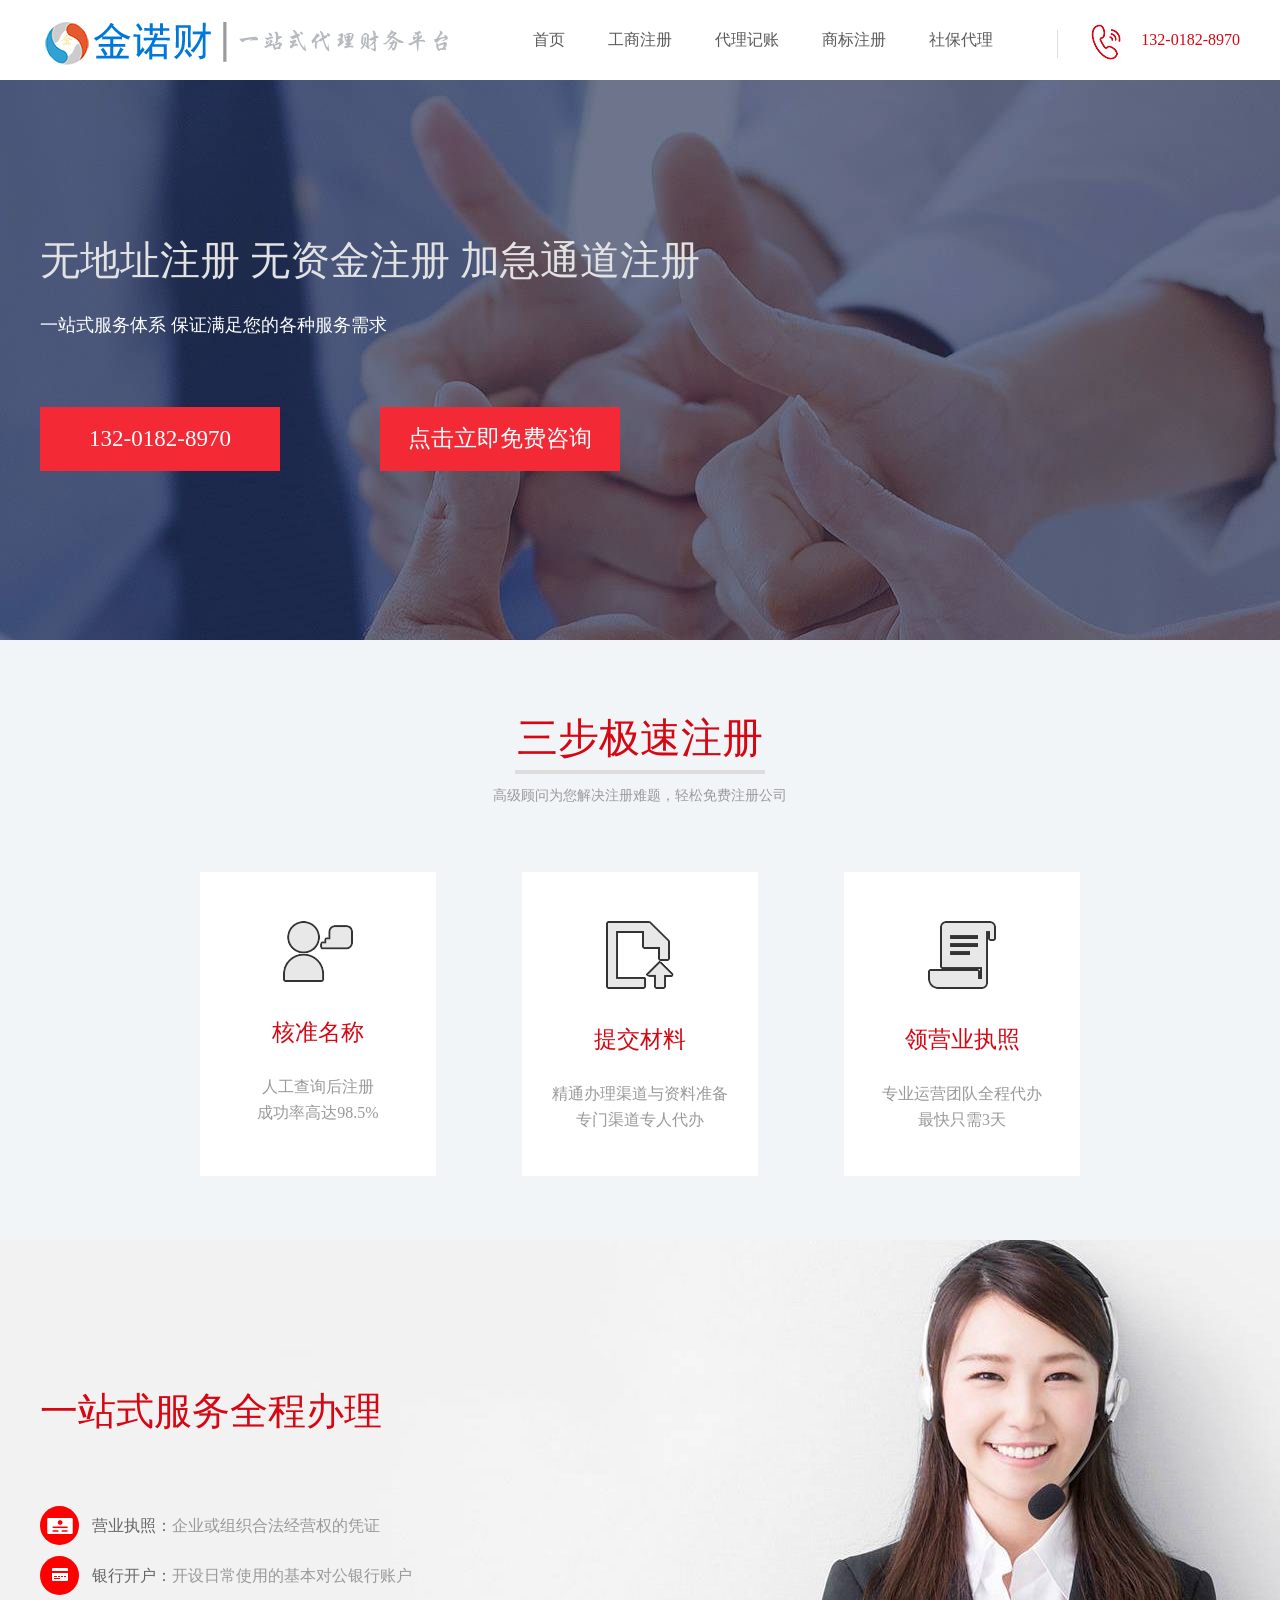
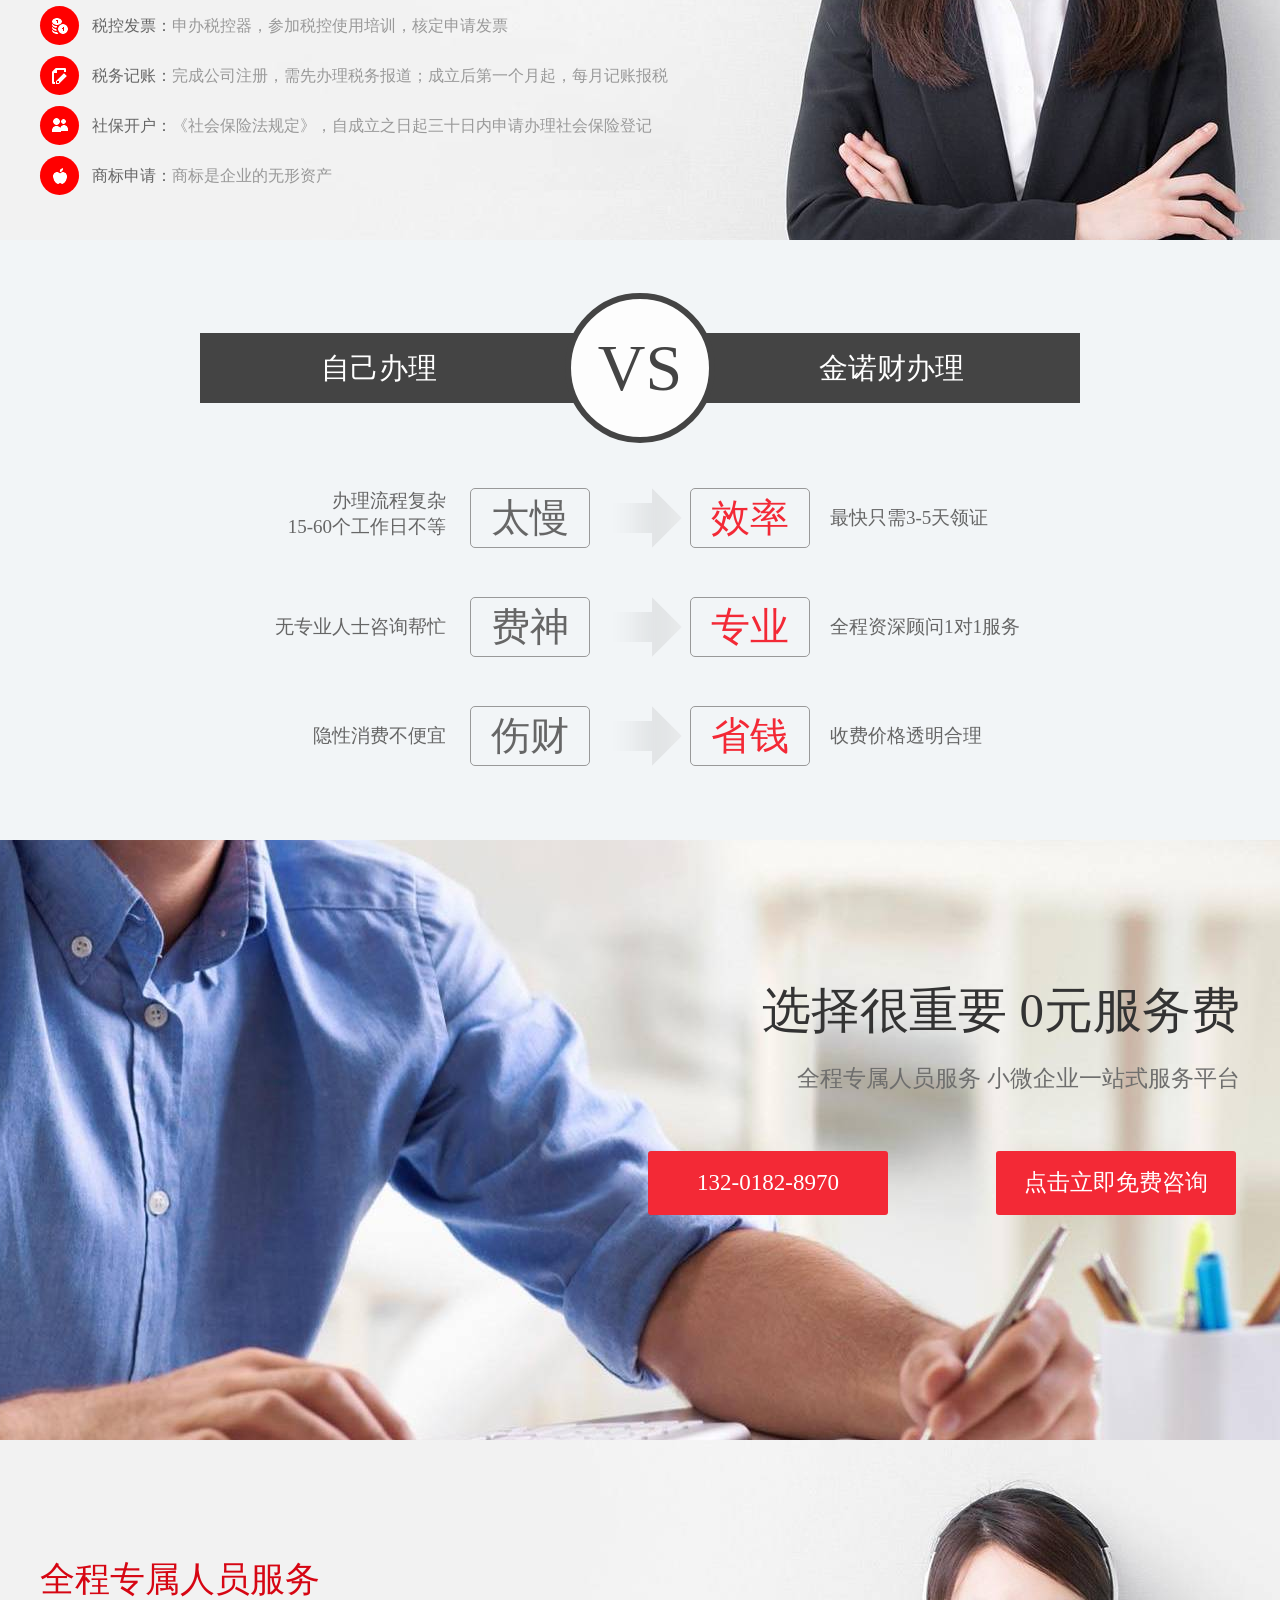
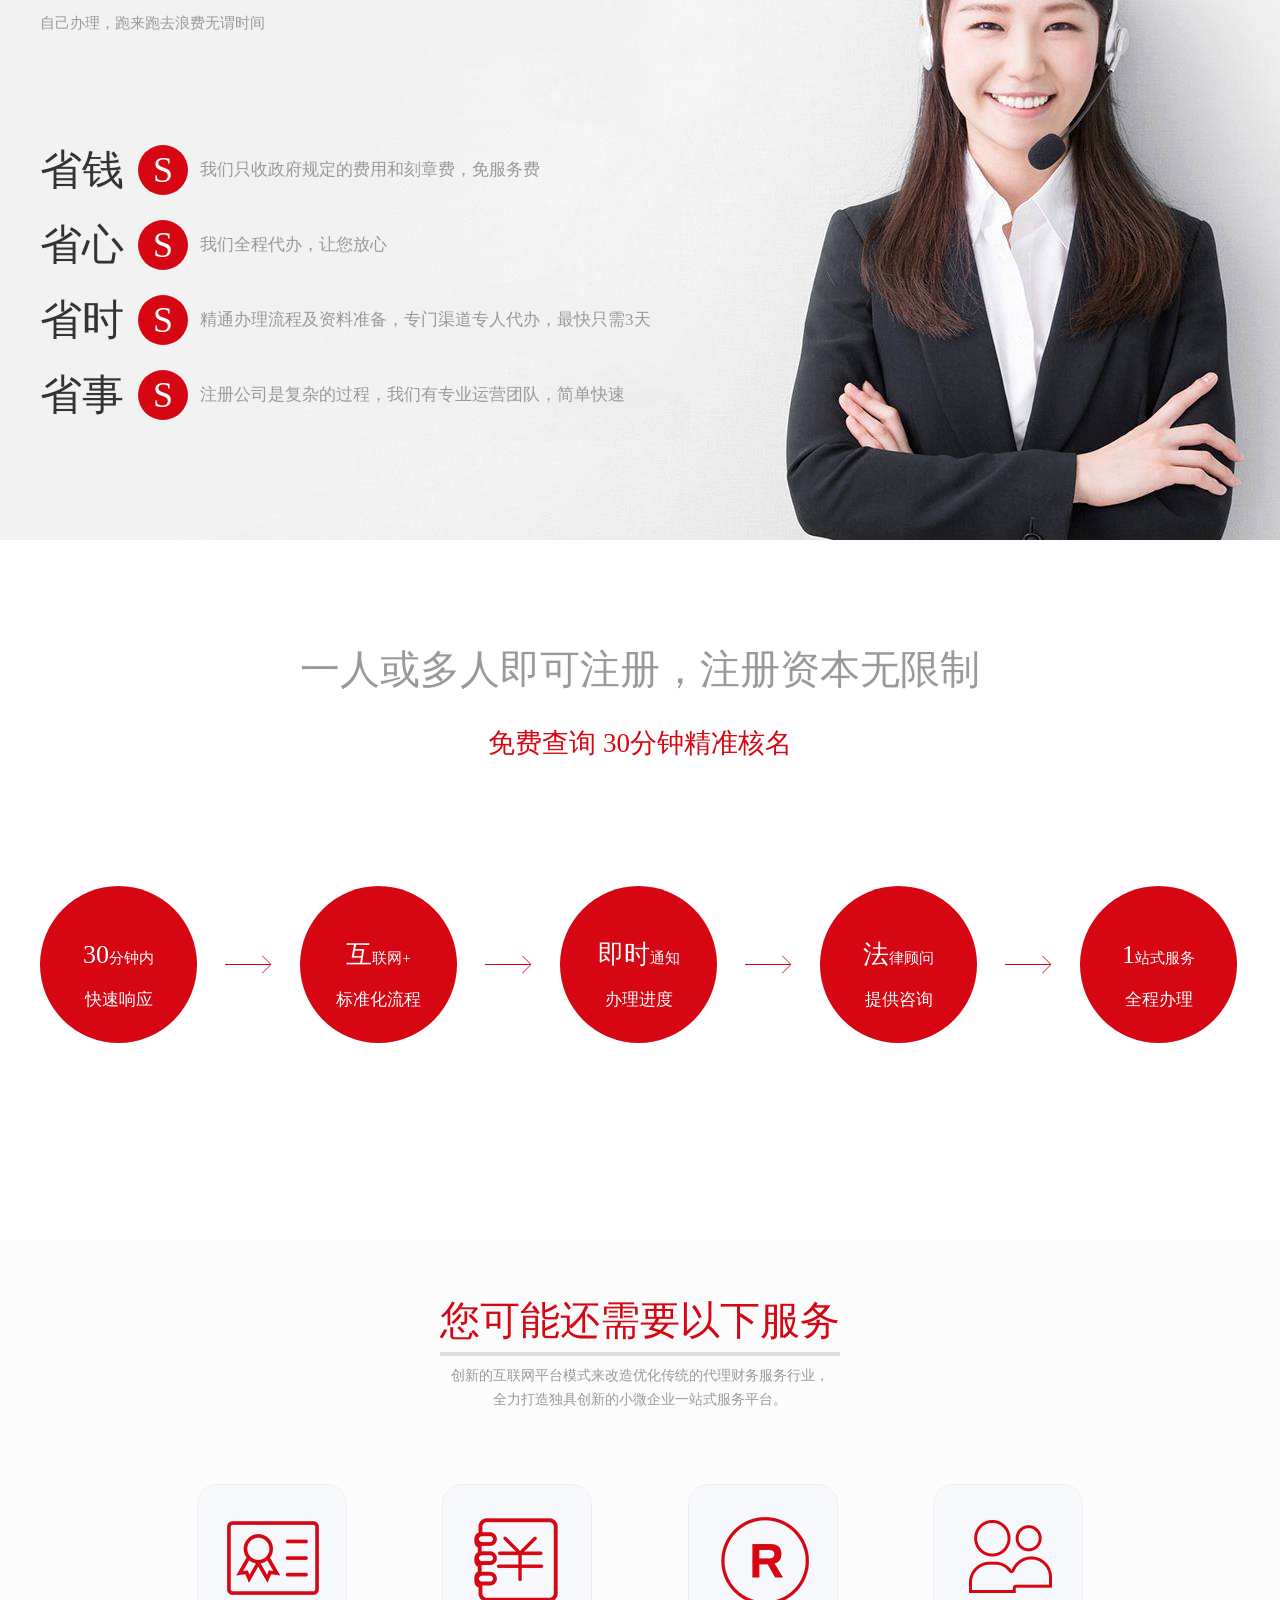
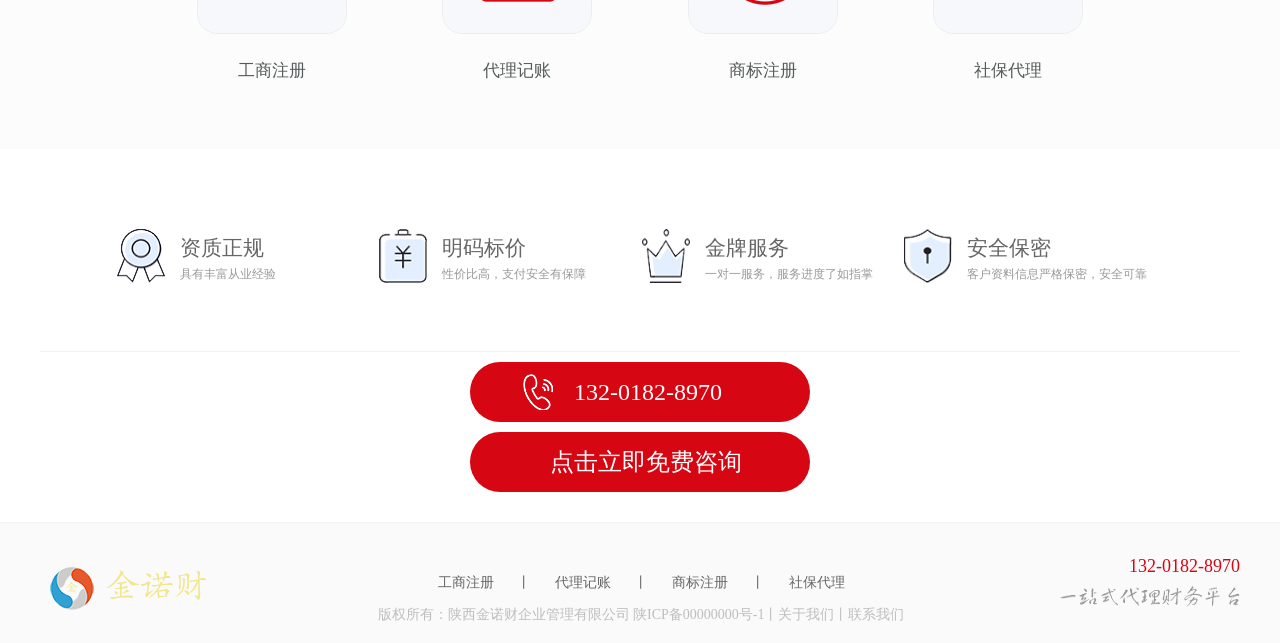
<file: index.html>
﻿<!doctype html>
<html>
<head>
<meta charset="utf-8">
<meta name="description" content="陕西金诺财企业管理有限公司">
<meta name="keywords" content="] - 工商注册,西安代理记账,西安社保代理,西安商标注册,西安刻章,企业公章,企业注销,税务代理,金诺财,金诺,陕西金诺财,陕西金诺,陕西金诺财,金诺企管,金诺财企管,金诺企业管理,金诺财企业管理,陕西金诺财企业管理有限公司,www.jinnuocai.com,西安工商注册,西安代理记账,西安社保代理,西安商标注册,西安刻章,西安企业公章,西安企业注销,西安税务代理,陕西工商注册,陕西代理记账,陕西社保代理,陕西商标注册,陕西刻章,陕西企业公章,陕西企业注销,陕西税务代理,咸阳工商注册,咸阳代理记账,咸阳社保代理,咸阳商标注册,咸阳刻章,咸阳企业公章,咸阳企业注销,咸阳税务代理" />
<title>金诺财-专注公司注册一站式服务-(陕西金诺财企业管理有限公司)www.jinnuocai.com,西安工商注册,西安代理记账,西安社保代理,西安商标注册,西安刻章,西安企业公章,西安企业注销,西安税务代理,陕西工商注册,陕西代理记账,陕西社保代理,陕西商标注册,陕西刻章,陕西企业公章,陕西企业注销,陕西税务代理,咸阳工商注册,咸阳代理记账,咸阳社保代理,咸阳商标注册,咸阳刻章,咸阳企业公章,咸阳企业注销,咸阳税务代理</title>
<meta content="公司注册、工商注册、商标注册、社保代理、金诺财" name="keywords" />
<meta content="陕西金诺财企业管理有限公司-专注公司注册、一站式服务。全国统一客服热线：132-0182-8970。" name="description" />
<link href="static/css/css.css" rel="stylesheet">
</head>

<body>
<div class="top wid">
	<div class="top-lft">
    	<img src="static/img/logo.png">
    </div>
    <ul>
    	<li class="li1"><a href="/">首页</a></li>
        <li><a href="javascript:void(0);" onclick="openZoosUrl('chatwin');" >工商注册</a></li>
        <li><a href="javascript:void(0);" onclick="openZoosUrl('chatwin');">代理记账</a></li>
        <li><a href="javascript:void(0);" onclick="openZoosUrl('chatwin');">商标注册</a></li>
        <li><a href="javascript:void(0);" onclick="openZoosUrl('chatwin');">社保代理</a></li>
    </ul>
    <div class="top-rig">
    	<img src="static/img/tel.png">
        <h6>132-0182-8970</h6>
    </div>
</div>

<div class="figure">
	<div class="figure-int wid">
    	<h6>无地址注册 无资金注册 加急通道注册</h6>
        <p>一站式服务体系 保证满足您的各种服务需求</p>
        <h5><a href="javascript:void(0);">132-0182-8970</a></h5>
		<h5 style="background: rgba(243, 41, 54, 0);width: 100px;"></h5>
		<h5><a href="javascript:void(0);" onclick="openZoosUrl('chatwin');">点击立即免费咨询</a></h5>
    </div>
</div>

<div class="register">
	<div class="register-int wid">
    	<h6>三步极速注册</h6>
        <h5>高级顾问为您解决注册难题，轻松免费注册公司</h5>
        <ul>
        	<li class="li2"><a href="javascript:void(0);" onclick="openZoosUrl('chatwin');"><img src="static/img/zx1.png"><h4>核准名称</h4><p>人工查询后注册<br>成功率高达98.5%</p></a></li>
        	<li><a href="javascript:void(0);" onclick="openZoosUrl('chatwin');"><img src="static/img/zx2.png"><h4>提交材料</h4><p>精通办理渠道与资料准备<br>专门渠道专人代办</p></a></li>
            <li><a href="javascript:void(0);" onclick="openZoosUrl('chatwin');"><img src="static/img/zx3.png"><h4>领营业执照</h4><p>专业运营团队全程代办<br>最快只需3天</p></a></li>
        </ul>
    </div>
</div>

<div class="service">
	<div class="service-int wid">
    	<h6>一站式服务全程办理</h6>
        <ul>
        	<li><div><img src="static/img/pc6.png"></div><p>营业执照：</p><h5>企业或组织合法经营权的凭证</h5></li>
            <li><div><img src="static/img/pc2.png"></div><p>银行开户：</p><h5>开设日常使用的基本对公银行账户</h5></li>
            <li><div><img src="static/img/pc4.png"></div><p>税控发票：</p><h5>申办税控器，参加税控使用培训，核定申请发票</h5></li>
			<li><div><img src="static/img/pc1.png"></div><p>税务记账：</p><h5>完成公司注册，需先办理税务报道；成立后第一个月起，每月记账报税</h5></li>
			<li><div><img src="static/img/pc3.png"></div><p>社保开户：</p><h5>《社会保险法规定》，自成立之日起三十日内申请办理社会保险登记</h5></li>
            <li><div><img src="static/img/pc5.png"></div><p>商标申请：</p><h5>商标是企业的无形资产</h5></li>
        </ul>
    </div>
</div>

<div class="regi2">
	<div class="regi2-int wid">
    	<div class="vs">
        	<h5>自己办理</h5>
            <h6>金诺财办理</h6>
        </div>
        <div class="vs2">VS</div>
        <ul>
        	<li><p class="p1">办理流程复杂<br>15-60个工作日不等</p><h5>太慢</h5><img src="static/img/jian.png"><h6>效率</h6><h4>最快只需3-5天领证</h4></li>
            <li><p>无专业人士咨询帮忙</p><h5>费神</h5><img src="static/img/jian.png"><h6>专业</h6><h4>全程资深顾问1对1服务</h4></li>
            <li><p>隐性消费不便宜</p><h5>伤财</h5><img src="static/img/jian.png"><h6>省钱</h6><h4>收费价格透明合理</h4></li>
        </ul>
    </div>
</div>

<div class="choice">
	<div class="choice-int wid">
    	<h6>选择很重要  0元服务费</h6>
        <p>全程专属人员服务  小微企业一站式服务平台</p>
        <h5><a href="javascript:void(0);" onclick="openZoosUrl('chatwin');">点击立即免费咨询</a></h5>
		<h5 style="background: rgba(243, 41, 54, 0);width: 100px;"></h5>		
		<h5><a href="javascript:void(0);">132-0182-8970</a></h5>
    </div>
</div>

<div class="exclusive">
	<div class="exclusive-int wid">
    	<h5>全程专属人员服务</h5>
        <h6>自己办理，跑来跑去浪费无谓时间</h6>
        <ul>
        	<li><h4>省钱</h4><div>S</div><p>我们只收政府规定的费用和刻章费，免服务费</p></li>
            <li><h4>省心</h4><div>S</div><p>我们全程代办，让您放心</p></li>
            <li><h4>省时</h4><div>S</div><p>精通办理流程及资料准备，专门渠道专人代办，最快只需3天</p></li>
            <li><h4>省事</h4><div>S</div><p>注册公司是复杂的过程，我们有专业运营团队，简单快速</p></li>
        </ul>
    </div>
</div>

<div class="charge wid">
	<h6>一人或多人即可注册，注册资本无限制</h6>
    <h5>免费查询   30分钟精准核名</h5>
	<ul>
    	<li class="pc2"><p>30<i>分钟内</i></p><h4>快速响应</h4></li>
        <li class="pc1"><img src="static/img/jian2.png"></li>
        <li class="pc2"><p>互<i>联网+</i></p><h4>标准化流程</h4></li>
        <li class="pc1"><img src="static/img/jian2.png"></li>
        <li class="pc2"><p>即时<i>通知</i></p><h4>办理进度</h4></li>
        <li class="pc1"><img src="static/img/jian2.png"></li>
        <li class="pc2"><p>法<i>律顾问</i></p><h4>提供咨询</h4></li>
        <li class="pc1"><img src="static/img/jian2.png"></li>
        <li class="pc2"><p>1<i>站式服务</i></p><h4>全程办理</h4></li>
    </ul>
</div>

<div class="rr">
	<div class="rr-int wid">
    	<h6>您可能还需要以下服务</h6>
        <p>创新的互联网平台模式来改造优化传统的代理财务服务行业，<br>全力打造独具创新的小微企业一站式服务平台。</p>
        <ul>
        	<li><img src="static/img/wl1.png"><h5>工商注册</h5></li>
            <li><img src="static/img/wl2.png"><h5>代理记账</h5></li>
            <li><img src="static/img/wl3.png"><h5>商标注册</h5></li>
            <li><img src="static/img/wl4.png"><h5>社保代理</h5></li>
        </ul>
    </div>
</div>

<div class="fications wid">
	<ul>
    	<li><img src="static/img/wl5.png"><h5>资质正规</h5><h6>具有丰富从业经验</h6></li>
        <li><img src="static/img/wl6.png"><h5>明码标价</h5><h6>性价比高，支付安全有保障</h6></li>
        <li><img src="static/img/wl7.png"><h5>金牌服务</h5><h6>一对一服务，服务进度了如指掌</h6></li>
        <li><img src="static/img/wl8.png"><h5>安全保密</h5><h6>客户资料信息严格保密，安全可靠</h6></li>
    </ul>
    <div style="margin-top: 10px;"><a href="javascript:void(0);" onclick="openZoosUrl('chatwin');"><img src="static/img/tel2.png"><p>132-0182-8970</p></a>
	</div>
	<div style="margin-top: 10px;"><a href="javascript:void(0);" onclick="openZoosUrl('chatwin');"><p style="margin-left: 80px;">点击立即免费咨询</p></a>
	</div>
</div>

<div class="bott">
	<div class="bott-int wid">
    	<div class="zx-lft">
        	<img src="static/img/logo2.png">
        </div>
        <div class="zx-midd">
        	<ul>
            	<li><a href="javascript:void(0);" onclick="openZoosUrl('chatwin');">工商注册</a></li>
                <li>丨</li>
                <li><a href="javascript:void(0);" onclick="openZoosUrl('chatwin');">代理记账</a></li>
                <li>丨</li>
                <li><a href="javascript:void(0);" onclick="openZoosUrl('chatwin');">商标注册</a></li>
                <li>丨</li>
                <li><a href="javascript:void(0);" onclick="openZoosUrl('chatwin');">社保代理</a></li>            
            </ul>
            <p style="color: #bdbebf;"><a href="http://www.miitbeian.gov.cn">版权所有：陕西金诺财企业管理有限公司 陕ICP备00000000号-1</a>丨<a href="about.html" target="_blank">关于我们</a>丨<a href="map/index.html" target="_blank">联系我们</a></p>
        </div>
        <div class="zx-rig">
        	<p>132-0182-8970</p>
            <img src="static/img/txet.png">
        </div>
    </div>
</div>
	
</body>
<script src="static/js/jquery-1.12.4.min.js" type="text/javascript"></script>
<script src="static/js/index.js" type="text/javascript"></script>
</html>
<!--
<script language="javascript" src="static/swt/swt.js"></script>
-->
<!--
<script language="javascript" src="http://put.zoosnet.net/JS/LsJS.aspx?siteid=PUT36388708&float=1&lng=cn"></script>
-->
</file>
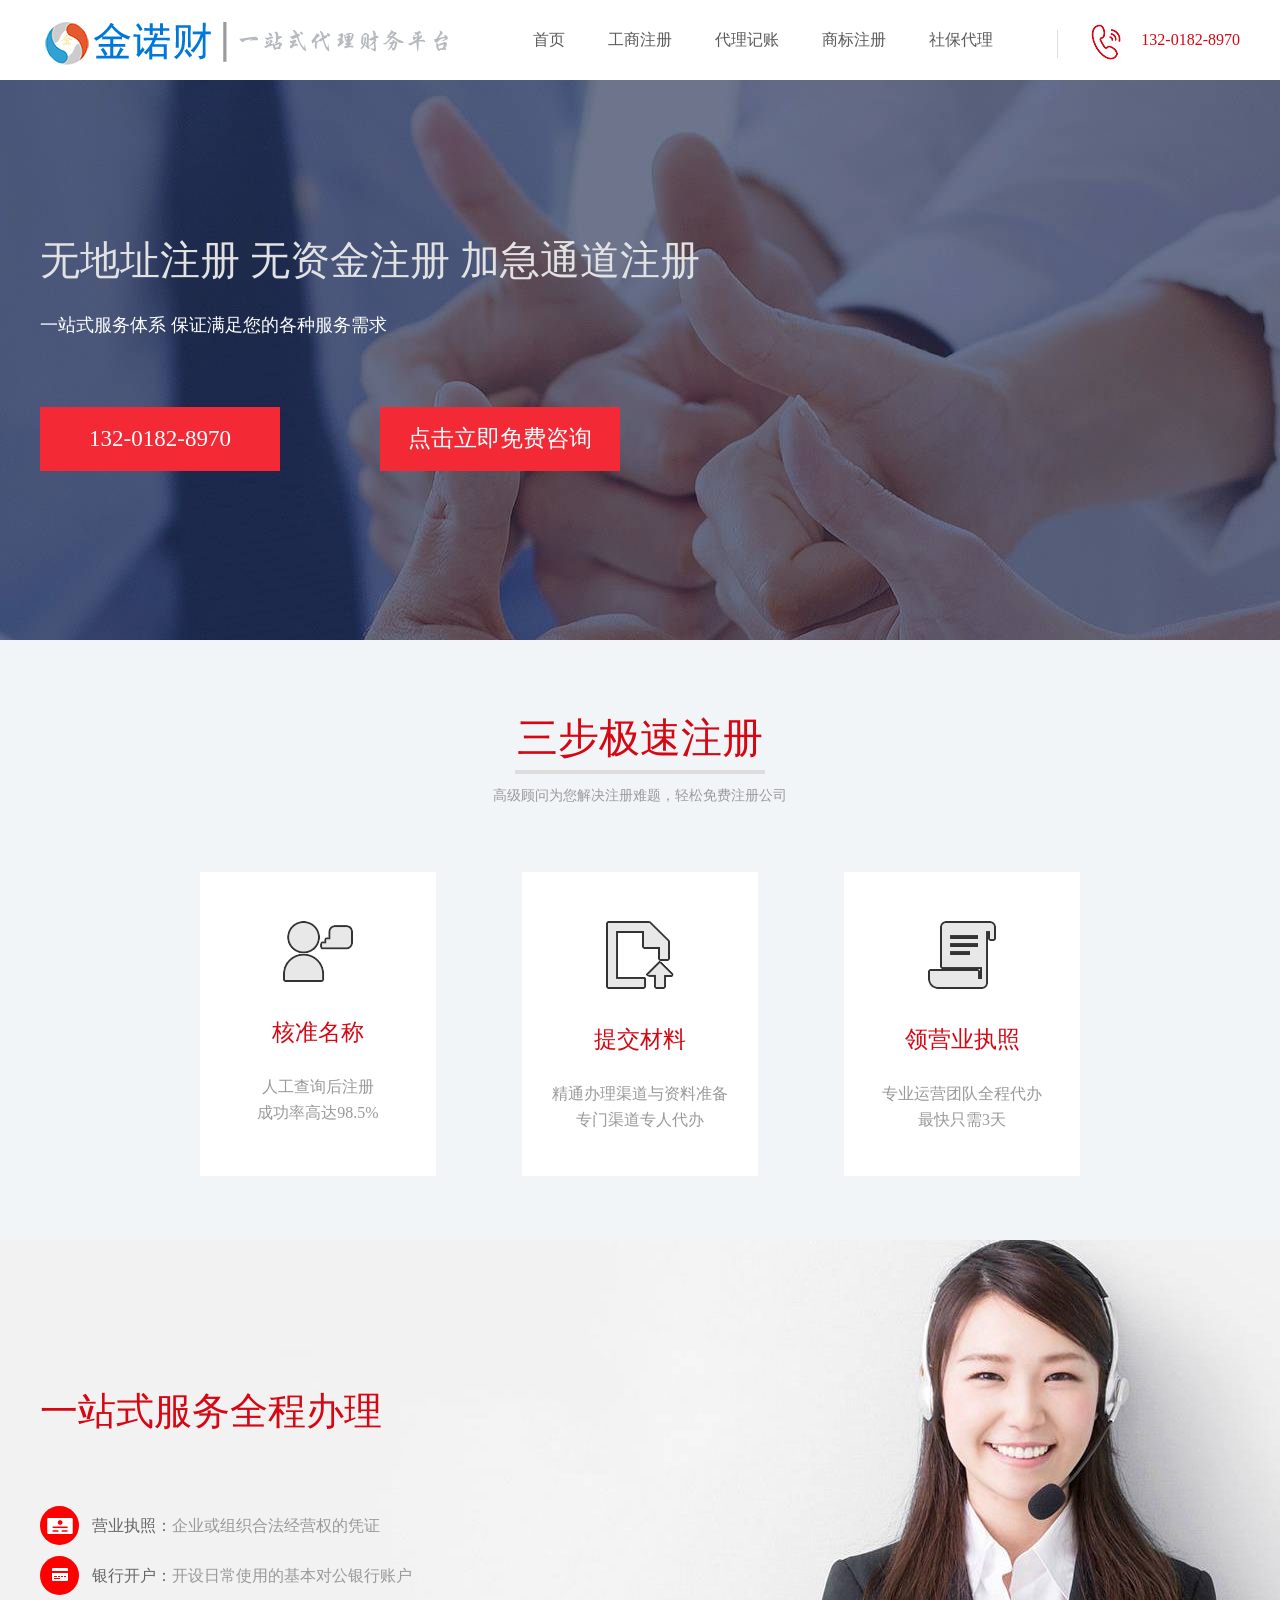
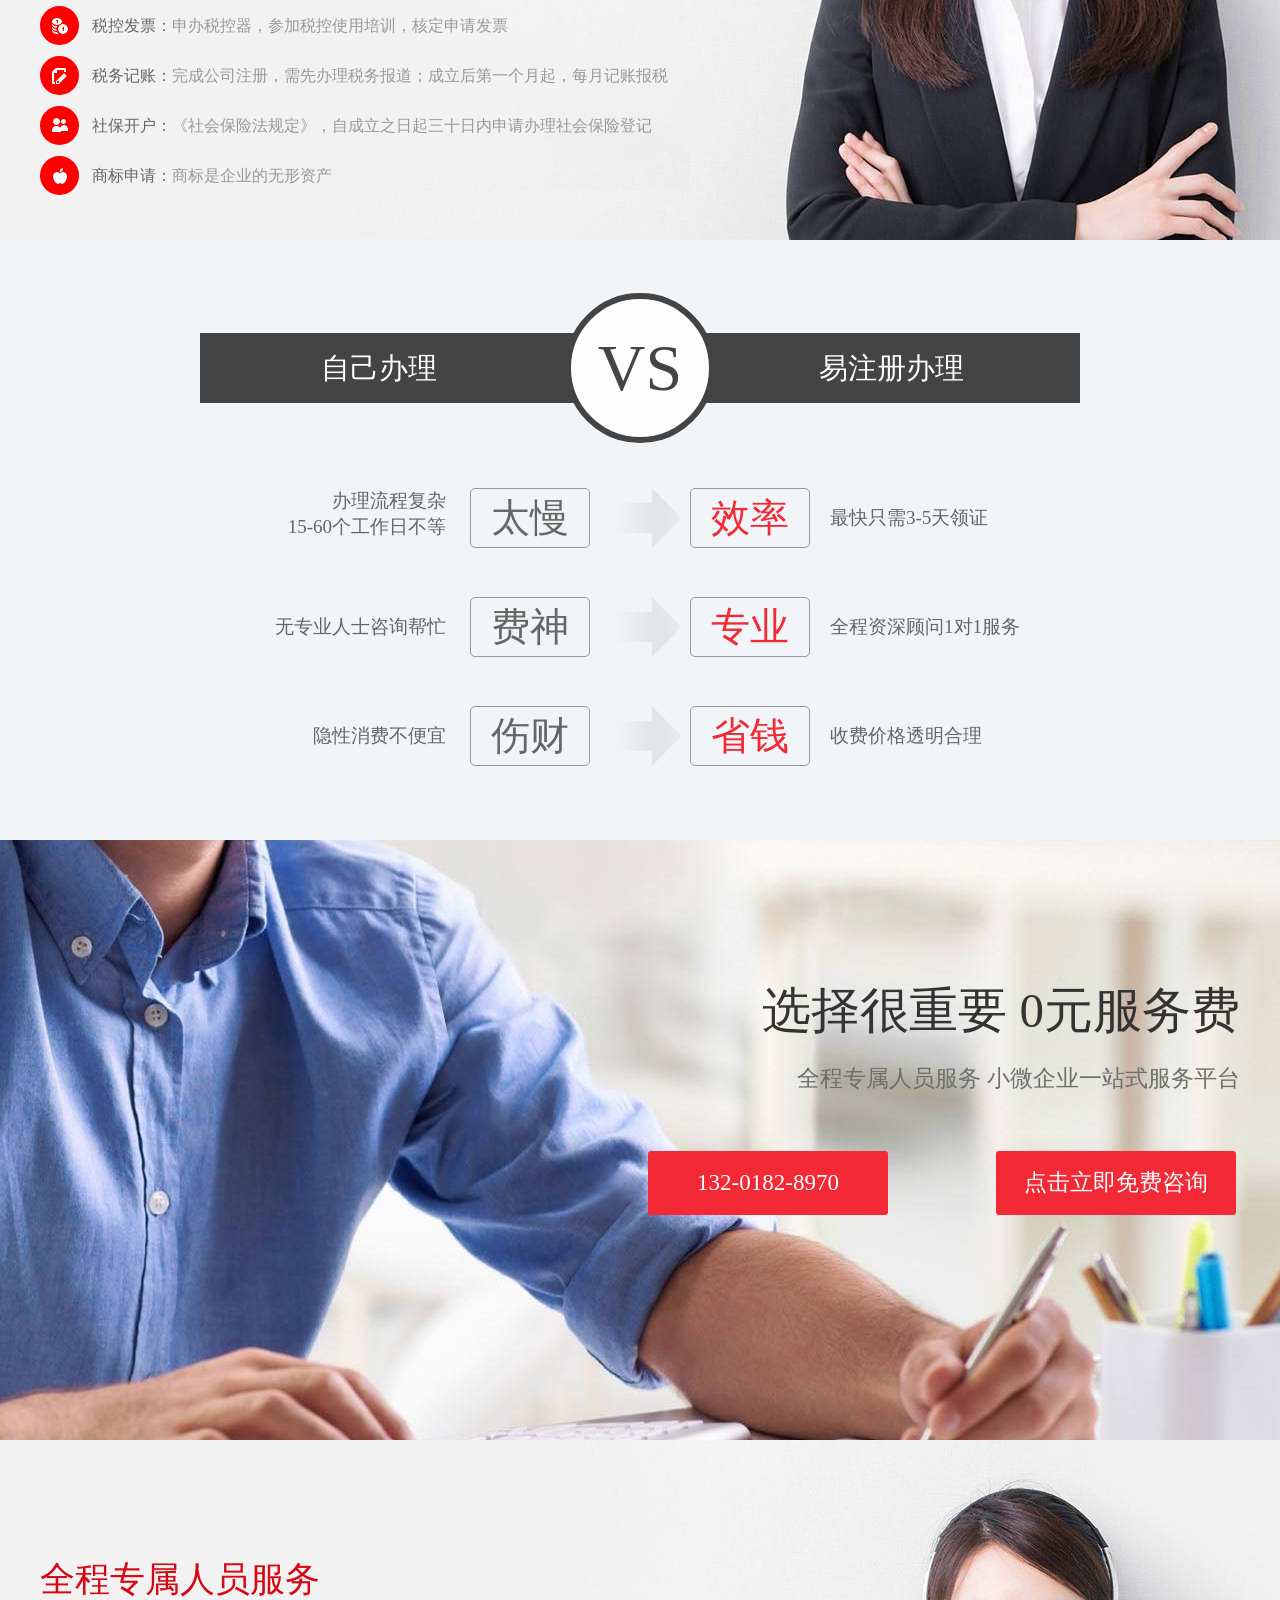
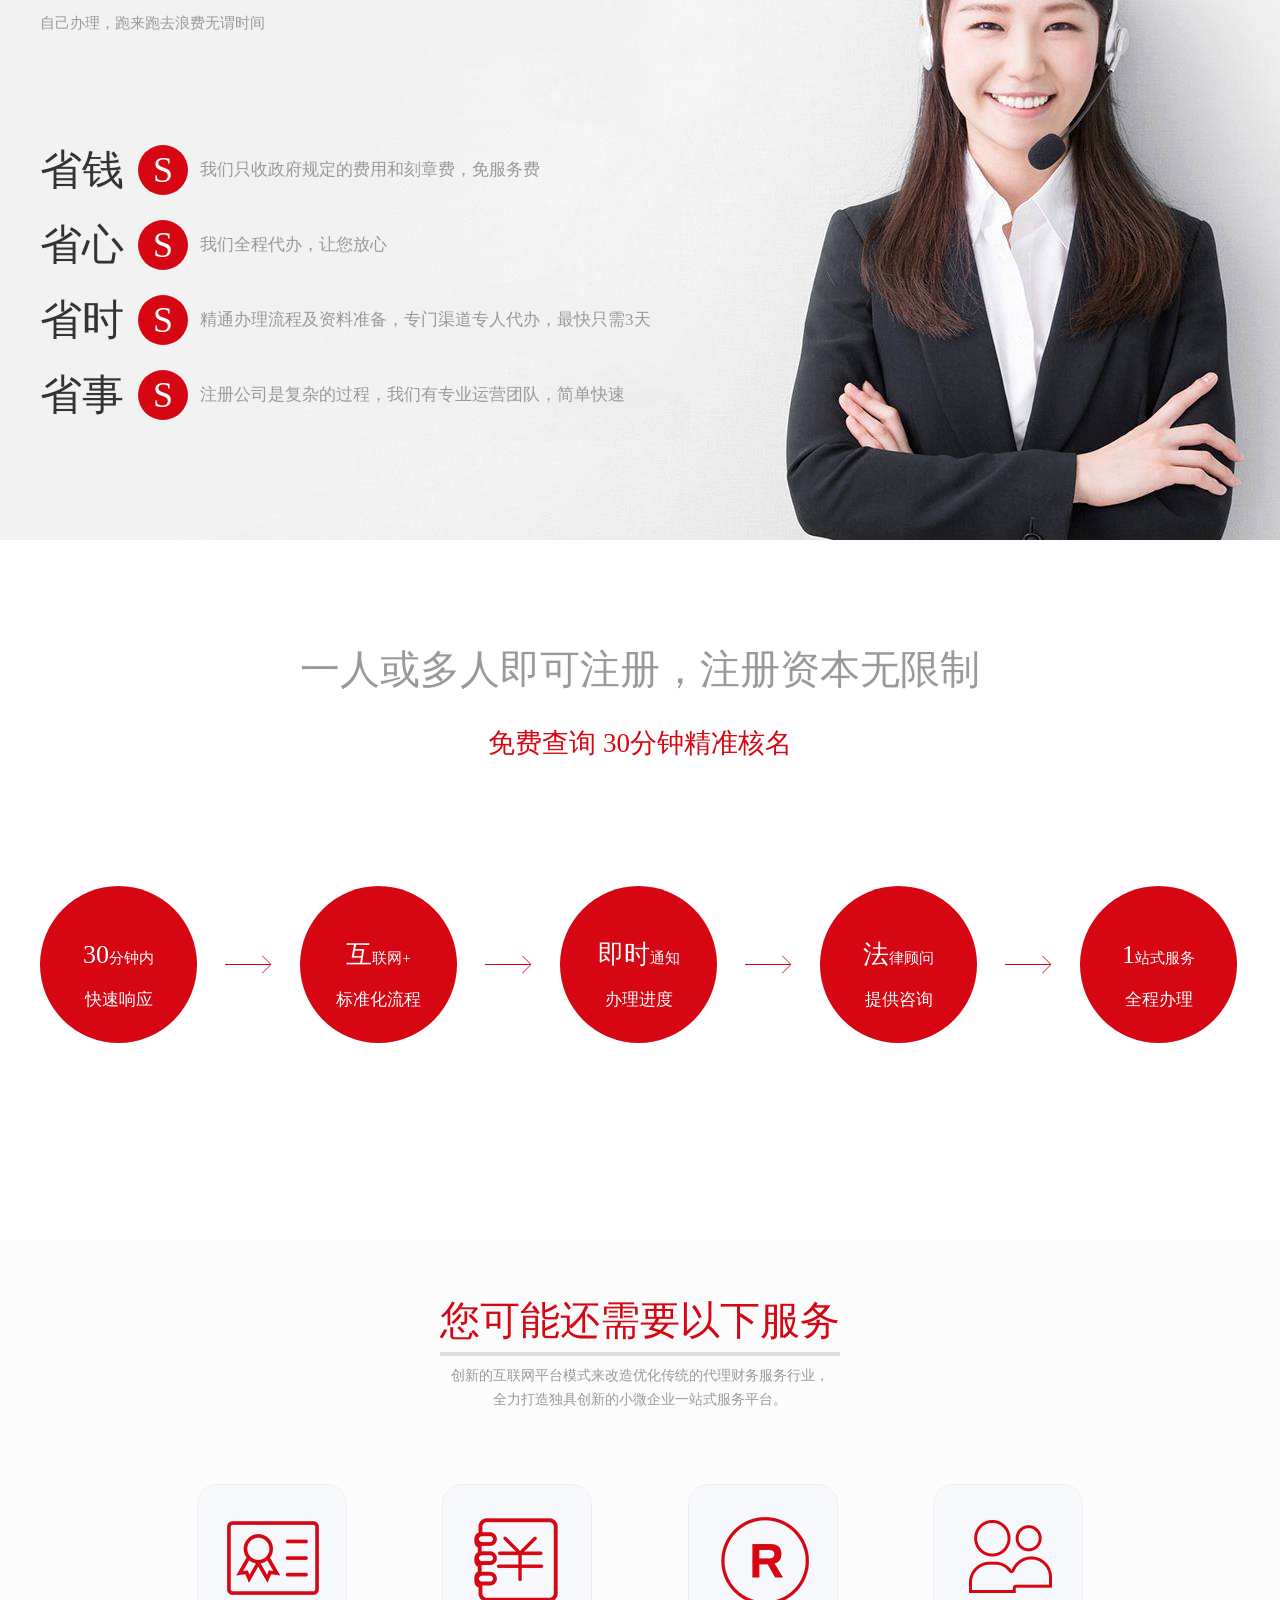
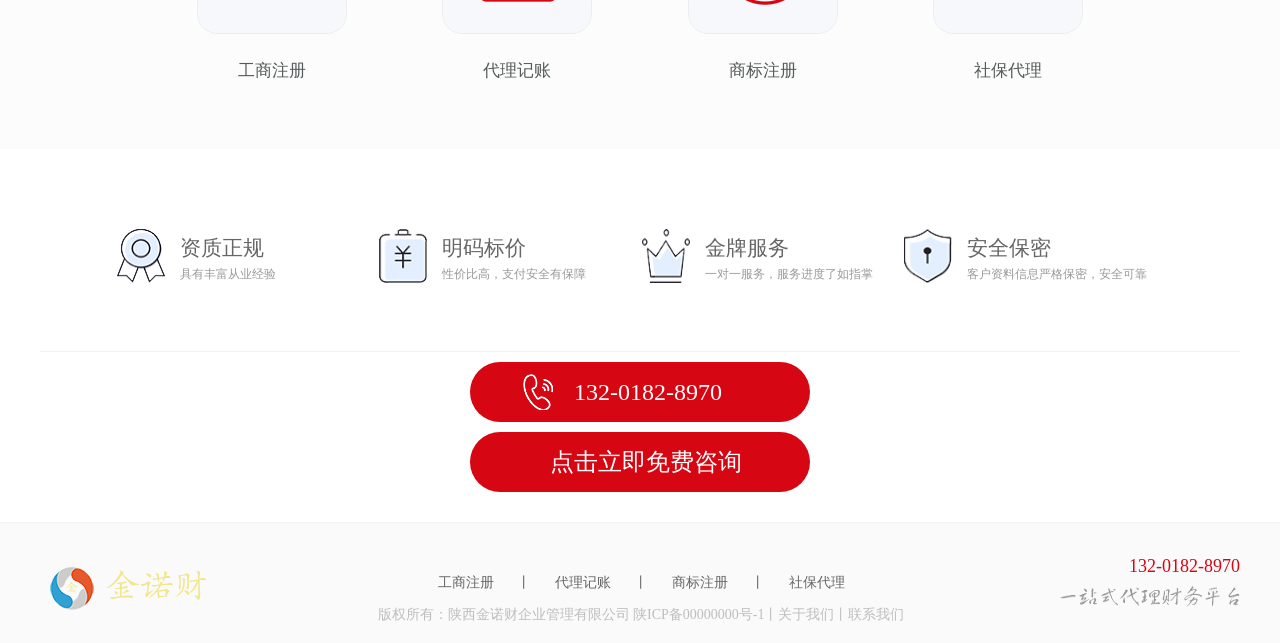
<file: about.html>
﻿<!doctype html>
<html>
<head>
<meta charset="utf-8">
<title>金诺财-专注公司注册一站式服务</title>
<meta content="公司注册、工商注册、商标注册、社保代理、金诺财" name="keywords" />
<meta content="陕西金诺财企业管理有限公司-专注公司注册、一站式服务。全国统一客服热线：132-0182-8970。" name="description" />
<link href="static/css/css.css" rel="stylesheet">
</head>

<body>
<div class="top wid">
	<div class="top-lft">
    	<img src="static/img/logo.png">
    </div>
    <ul>
    	<li class="li1"><a href="/">首页</a></li>
        <li><a href="javascript:void(0);" onclick="openZoosUrl('chatwin');" >工商注册</a></li>
        <li><a href="javascript:void(0);" onclick="openZoosUrl('chatwin');">代理记账</a></li>
        <li><a href="javascript:void(0);" onclick="openZoosUrl('chatwin');">商标注册</a></li>
        <li><a href="javascript:void(0);" onclick="openZoosUrl('chatwin');">社保代理</a></li>
    </ul>
    <div class="top-rig">
    	<img src="static/img/tel.png">
        <h6>132-0182-8970</h6>
    </div>
</div>

<div class="figure">
	<div class="figure-int wid">
    	<h6>无地址注册 无资金注册 加急通道注册</h6>
        <p>一站式服务体系 保证满足您的各种服务需求</p>
        <h5><a href="javascript:void(0);">132-0182-8970</a></h5>
		<h5 style="background: rgba(243, 41, 54, 0);width: 100px;"></h5>
		<h5><a href="javascript:void(0);" onclick="openZoosUrl('chatwin');">点击立即免费咨询</a></h5>
    </div>
</div>

<div class="register">
	<div class="register-int wid">
    	<h6>三步极速注册</h6>
        <h5>高级顾问为您解决注册难题，轻松免费注册公司</h5>
        <ul>
        	<li class="li2"><a href="javascript:void(0);" onclick="openZoosUrl('chatwin');"><img src="static/img/zx1.png"><h4>核准名称</h4><p>人工查询后注册<br>成功率高达98.5%</p></a></li>
        	<li><a href="javascript:void(0);" onclick="openZoosUrl('chatwin');"><img src="static/img/zx2.png"><h4>提交材料</h4><p>精通办理渠道与资料准备<br>专门渠道专人代办</p></a></li>
            <li><a href="javascript:void(0);" onclick="openZoosUrl('chatwin');"><img src="static/img/zx3.png"><h4>领营业执照</h4><p>专业运营团队全程代办<br>最快只需3天</p></a></li>
        </ul>
    </div>
</div>

<div class="service">
	<div class="service-int wid">
    	<h6>一站式服务全程办理</h6>
        <ul>
        	<li><div><img src="static/img/pc6.png"></div><p>营业执照：</p><h5>企业或组织合法经营权的凭证</h5></li>
            <li><div><img src="static/img/pc2.png"></div><p>银行开户：</p><h5>开设日常使用的基本对公银行账户</h5></li>
            <li><div><img src="static/img/pc4.png"></div><p>税控发票：</p><h5>申办税控器，参加税控使用培训，核定申请发票</h5></li>
			<li><div><img src="static/img/pc1.png"></div><p>税务记账：</p><h5>完成公司注册，需先办理税务报道；成立后第一个月起，每月记账报税</h5></li>
			<li><div><img src="static/img/pc3.png"></div><p>社保开户：</p><h5>《社会保险法规定》，自成立之日起三十日内申请办理社会保险登记</h5></li>
            <li><div><img src="static/img/pc5.png"></div><p>商标申请：</p><h5>商标是企业的无形资产</h5></li>
        </ul>
    </div>
</div>

<div class="regi2">
	<div class="regi2-int wid">
    	<div class="vs">
        	<h5>自己办理</h5>
            <h6>易注册办理</h6>
        </div>
        <div class="vs2">VS</div>
        <ul>
        	<li><p class="p1">办理流程复杂<br>15-60个工作日不等</p><h5>太慢</h5><img src="static/img/jian.png"><h6>效率</h6><h4>最快只需3-5天领证</h4></li>
            <li><p>无专业人士咨询帮忙</p><h5>费神</h5><img src="static/img/jian.png"><h6>专业</h6><h4>全程资深顾问1对1服务</h4></li>
            <li><p>隐性消费不便宜</p><h5>伤财</h5><img src="static/img/jian.png"><h6>省钱</h6><h4>收费价格透明合理</h4></li>
        </ul>
    </div>
</div>

<div class="choice">
	<div class="choice-int wid">
    	<h6>选择很重要  0元服务费</h6>
        <p>全程专属人员服务  小微企业一站式服务平台</p>
        <h5><a href="javascript:void(0);" onclick="openZoosUrl('chatwin');">点击立即免费咨询</a></h5>
		<h5 style="background: rgba(243, 41, 54, 0);width: 100px;"></h5>		
		<h5><a href="javascript:void(0);">132-0182-8970</a></h5>
    </div>
</div>

<div class="exclusive">
	<div class="exclusive-int wid">
    	<h5>全程专属人员服务</h5>
        <h6>自己办理，跑来跑去浪费无谓时间</h6>
        <ul>
        	<li><h4>省钱</h4><div>S</div><p>我们只收政府规定的费用和刻章费，免服务费</p></li>
            <li><h4>省心</h4><div>S</div><p>我们全程代办，让您放心</p></li>
            <li><h4>省时</h4><div>S</div><p>精通办理流程及资料准备，专门渠道专人代办，最快只需3天</p></li>
            <li><h4>省事</h4><div>S</div><p>注册公司是复杂的过程，我们有专业运营团队，简单快速</p></li>
        </ul>
    </div>
</div>

<div class="charge wid">
	<h6>一人或多人即可注册，注册资本无限制</h6>
    <h5>免费查询   30分钟精准核名</h5>
	<ul>
    	<li class="pc2"><p>30<i>分钟内</i></p><h4>快速响应</h4></li>
        <li class="pc1"><img src="static/img/jian2.png"></li>
        <li class="pc2"><p>互<i>联网+</i></p><h4>标准化流程</h4></li>
        <li class="pc1"><img src="static/img/jian2.png"></li>
        <li class="pc2"><p>即时<i>通知</i></p><h4>办理进度</h4></li>
        <li class="pc1"><img src="static/img/jian2.png"></li>
        <li class="pc2"><p>法<i>律顾问</i></p><h4>提供咨询</h4></li>
        <li class="pc1"><img src="static/img/jian2.png"></li>
        <li class="pc2"><p>1<i>站式服务</i></p><h4>全程办理</h4></li>
    </ul>
</div>

<div class="rr">
	<div class="rr-int wid">
    	<h6>您可能还需要以下服务</h6>
        <p>创新的互联网平台模式来改造优化传统的代理财务服务行业，<br>全力打造独具创新的小微企业一站式服务平台。</p>
        <ul>
        	<li><img src="static/img/wl1.png"><h5>工商注册</h5></li>
            <li><img src="static/img/wl2.png"><h5>代理记账</h5></li>
            <li><img src="static/img/wl3.png"><h5>商标注册</h5></li>
            <li><img src="static/img/wl4.png"><h5>社保代理</h5></li>
        </ul>
    </div>
</div>

<div class="fications wid">
	<ul>
    	<li><img src="static/img/wl5.png"><h5>资质正规</h5><h6>具有丰富从业经验</h6></li>
        <li><img src="static/img/wl6.png"><h5>明码标价</h5><h6>性价比高，支付安全有保障</h6></li>
        <li><img src="static/img/wl7.png"><h5>金牌服务</h5><h6>一对一服务，服务进度了如指掌</h6></li>
        <li><img src="static/img/wl8.png"><h5>安全保密</h5><h6>客户资料信息严格保密，安全可靠</h6></li>
    </ul>
    <div style="margin-top: 10px;"><a href="javascript:void(0);" onclick="openZoosUrl('chatwin');"><img src="static/img/tel2.png"><p>132-0182-8970</p></a>
	</div>
	<div style="margin-top: 10px;"><a href="javascript:void(0);" onclick="openZoosUrl('chatwin');"><p style="margin-left: 80px;">点击立即免费咨询</p></a>
	</div>
</div>

<div class="bott">
	<div class="bott-int wid">
    	<div class="zx-lft">
        	<img src="static/img/logo2.png">
        </div>
        <div class="zx-midd">
        	<ul>
            	<li><a href="javascript:void(0);" onclick="openZoosUrl('chatwin');">工商注册</a></li>
                <li>丨</li>
                <li><a href="javascript:void(0);" onclick="openZoosUrl('chatwin');">代理记账</a></li>
                <li>丨</li>
                <li><a href="javascript:void(0);" onclick="openZoosUrl('chatwin');">商标注册</a></li>
                <li>丨</li>
                <li><a href="javascript:void(0);" onclick="openZoosUrl('chatwin');">社保代理</a></li>            
            </ul>
            <p style="color: #bdbebf;"><a href="http://www.miitbeian.gov.cn">版权所有：陕西金诺财企业管理有限公司 陕ICP备00000000号-1</a>丨<a href="about.html" target="_blank">关于我们</a>丨<a href="map/index.html" target="_blank">联系我们</a></p>
        </div>
        <div class="zx-rig">
        	<p>132-0182-8970</p>
            <img src="static/img/txet.png">
        </div>
    </div>
</div>
	
</body>
<script src="static/js/jquery-1.12.4.min.js" type="text/javascript"></script>
<script src="static/js/index.js" type="text/javascript"></script>
</html>
<!--
<script language="javascript" src="static/swt/swt.js"></script>
-->
<!--
<script language="javascript" src="http://put.zoosnet.net/JS/LsJS.aspx?siteid=PUT36388708&float=1&lng=cn"></script>
-->
</file>
<file: static/css/css.css>
body,p,h1,h2,h3,h4,h5,h6,li,span,i,ul,img,a,strong,input{margin:0;padding:0; font-family: "microsoft yahei";}
body{ font-size:14px;}
li{list-style-type:none; float:left;}
a{text-decoration:none;outline: none; color:inherit;}
th,td{ padding:0;}
table{ border-collapse:collapse;}
img{border:none;}
i{font-style:normal}
h1,h2,h3,h4,h5,h6{font-weight:normal;}
input,select,textarea{outline:none;text-indent:6px;}
textarea{resize:none;}
div{margin:0 auto;}
.fl{float: left;}
.fr{float: right;}
.wid{width:1200px;}
body{min-width: 1200px;}

.top{height: 80px;}
.top .top-lft{float: left;width: 443px;height: 50px;margin-top: 16px;}
.top .top-lft img{width: 100%;height: 100%;}
.top ul{float: left;}
.top ul li{ font-size:16px;line-height: 80px;color: #5a5a5a;margin-right: 43px;}
.top ul .li1{margin-left: 50px;}
.top .top-rig{float: right;width: 183px;height: 80px;}
.top .top-rig img{width: 64px;height: 36px;float: left;margin-top: 24px;}
.top .top-rig h6{float: right;line-height: 80px; font-size:16px; color:#d60613;}


.figure{height: 560px;width: 100%; background:url(../img/back.png) center center;}
.figure .figure-int h6{ font-size:40px; color:#e2e2e2;float: left;margin-top: 152px;line-height: 58px;margin-bottom: 26px;margin-right: 500px;}
.figure .figure-int p{ font-size:18px; color:#fff;line-height: 18px;float: left;margin-bottom: 73px;width: 100%;}
.figure .figure-int h5{float: left;width: 240px;height: 64px;line-height: 64px; background:#f32936; color:#fff;text-align: center; font-size:23px;}
.figure .figure-int h5 a{ display:block;width: 100%;height: 100%;}


.register{height: 600px;width: 100%; background:#f2f5f7;overflow: hidden;}
.register .register-int h6{height: 63px;line-height: 63px;color: #d60613; font-size:41px;text-align: center; border-bottom:4px solid #dddddd;width: 250px; display:block; margin:0 auto;margin-top: 67px;margin-bottom: 15px;}
.register .register-int h5{ font-size:14px;line-height: 14px; color:#999999;text-align: center;margin-bottom: 69px;}
.register .register-int ul li{width: 236px;height: 304px; background:#fff;margin-right: 86px;}
.register .register-int ul li img{ display:block; margin:0 auto;margin-top: 49px;margin-bottom: 39px;}
.register .register-int ul li h4{text-align: center; color:#d60613; font-size:23px;line-height: 23px;margin-bottom: 30px;}
.register .register-int ul li p{text-align: center; font-size:16px; line-height: 26px; color:#999999;}
.register .register-int ul .li2{margin-left: 160px;}


.service{width: 100%;height: 600px;overflow: hidden;background:url(../img/back1.png) center center;}
.service .service-int h6{ font-size:38px;line-height: 38px; color:#d60613;margin-top: 152px;margin-bottom: 76px;}
.service .service-int ul li{width: 100%;height: 39px;margin-bottom: 11px;}
.service .service-int ul li div{ background:red;width: 39px;height: 39px; border-radius:50%;float: left;margin-right: 13px;}
.service .service-int ul li div img{ display:block; margin:0 auto;margin-top: 12px;}
.service .service-int ul li p{float: left;line-height: 39px; font-size:16px;color: #666;}
.service .service-int ul li h5{float: left;line-height: 39px; font-size:16px;color: #999999;}

.regi2{height: 600px;width: 100%; background:#f2f5f7;overflow: hidden;}
.regi2 .regi2-int .vs{height: 70px;width: 880px; background:#444444;margin-top: 93px;}
.regi2 .regi2-int .vs h5{line-height: 70px; font-size:29px; color:#fff;float: left;margin-left: 121px;}
.regi2 .regi2-int .vs h6{line-height: 70px; font-size:29px; color:#fff;float: right;margin-right: 116px;}
.regi2 .regi2-int .vs2{width: 138px;height: 138px; border:6px solid #444444; border-radius:50%; color:#444444; font-size:66px;line-height: 138px;text-align: center;margin-top: -110px; background:#fdfdfd;margin-bottom: 45px;}
.regi2 .regi2-int ul{text-align: center;}
.regi2 .regi2-int ul li{ display:inline-block;float: none; margin:0 auto;height: 60px;width: 880px;margin-bottom: 45px;}
.regi2 .regi2-int ul li p{ font-size:19px;line-height: 60px;float: left;width: 246px; text-align:right;margin-right: 24px;color: #666;}
.regi2 .regi2-int ul li h5{height: 58px;width: 118px; border:1px solid #999999;float: left; border-radius:5px;line-height: 58px; font-size:39px;text-align: center; color:#666666;margin-right: 23px;}
.regi2 .regi2-int ul li img{width: 69px;height: 60px;float: left;margin-right: 8px;}
.regi2 .regi2-int ul li h6{height: 58px;width: 118px; border:1px solid #999999;float: left; border-radius:5px;line-height: 58px; font-size:39px;text-align: center; color:#f32936;margin-right: 20px;}
.regi2 .regi2-int ul li h4{ font-size:19px;line-height: 60px;float: left;color: #666;}
.regi2 .regi2-int ul li .p1{line-height: 26px;}


.choice{width: 100%;height: 600px;background:url(../img/back2.png) center center;}
.choice .choice-int h6{ font-size:49px;line-height: 49px;margin-top: 146px;color: #333;float: right;margin-bottom: 32px;margin-left: 710px;}
.choice .choice-int p{width: 100%; font-size:23px;line-height: 23px;color: #6e6e6d;float: right; text-align:right;margin-bottom: 61px;}
.choice .choice-int h5{width: 240px;height: 64px; background:#f32936;color: #FFF;text-align: center;line-height: 64px;float: right; font-size:23px;margin-right: 4px; border-radius:3px;}
.choice .choice-int h5 a{ display:block;width: 100%;height: 100%;}


.exclusive{width: 100%;height: 700px;background:url(../img/back3.png) center center;}
.exclusive .exclusive-int h5{ font-size:35px;line-height: 35px;color: #d60613;float: left;margin-right: 920px;margin-top: 122px;margin-bottom: 19px;}
.exclusive .exclusive-int h6{ font-size:15px;line-height: 15px; color:#999999;margin-bottom: 114px;}
.exclusive .exclusive-int ul li{width: 100%;height: 50px;margin-bottom: 25px;}
.exclusive .exclusive-int ul li h4{color: #333; font-size:42px;line-height: 50px;margin-right: 14px;float: left;}
.exclusive .exclusive-int ul li div{width: 50px;height: 50px; border-radius:50%;float: left; background:#d60613; font-size:36px;color: #FFF;line-height: 50px;text-align: center;margin-right: 12px;}
.exclusive .exclusive-int ul li p{float: left;line-height: 50px; font-size:17px; color:#999999;}


.charge{height: 589px;}
.charge h6{text-align: center; color:#999999; font-size:40px;line-height: 40px;margin-top: 110px;margin-bottom: 40px;}
.charge h5{text-align: center; color:#d60613; font-size:27px;line-height: 27px;margin-bottom: 129px;}
.charge ul .pc2{width: 157px;height: 157px; background:#d60613; border-radius:50%;}
.charge ul .pc2 p{text-align: center; font-size:26px; color:#fff;margin-top: 46px;line-height: 46px;height: 46px;margin-bottom: 13px;}
.charge ul .pc2 p i{ font-size:15px;line-height: 15px;}
.charge ul .pc2 h4{text-align: center; font-size:17px;line-height: 17px;color: #FFF;}
.charge ul .pc1{width: 47px;height: 19px; margin:0 28px;}
.charge ul .pc1 img{width: 100%;height: 100%;margin-top: 69px;}


.rr{height: 510px;width: 100%; background:#fcfcfc;overflow: hidden;}
.rr .rr-int h6{color: #d60613;line-height: 62px; font-size:40px; border-bottom:4px solid #dddddd;width: 400px; display:block; margin:0 auto;text-align: center;margin-top: 51px;margin-bottom: 8px;}
.rr .rr-int p{ font-size:14px;line-height: 24px; color:#999999;text-align: center;margin-bottom: 72px;}
.rr .rr-int ul{text-align: center;}
.rr .rr-int ul li{width: 150px;height: 240px;float: none; display:inline-block; margin:0 46px;}
.rr .rr-int ul li img{width: 150px;height: 150px;margin-bottom: 24px;}
.rr .rr-int ul li h5{ color:#555a5a; font-size:17px;line-height: 17px;text-align: center;}


.fications{height: 373px;}
.fications ul{width: 100%;height: 202px; border-bottom:1px solid #f2f2f2;text-align: center;}
.fications ul li{height: 54px;width: 259px; display:inline-block;float: none; margin:0 auto;margin-top: 80px;}
.fications ul li img{width: 48px;height: 54px;float: left;margin-right: 15px;}
.fications ul li h5{color: #666; font-size:21px;line-height: 21px;float: left;margin-top: 9px;margin-bottom: 9px;margin-right: 100px;text-align:left;}
.fications ul li h6{color: #999999; font-size:12px;line-height: 12px;width: 196px;float: left; text-align:left;}
.fications div{width: 340px;height: 60px; background:#d60613; border-radius:30px;margin-top: 65px;}
.fications div img{width: 30px;height: 36px;float: left;margin-top: 12px;margin-left: 53px;margin-right: 21px;}
.fications div p{line-height: 60px;color: #fff; font-size:24px;}
.fications div a{display: block;width: 100%;height: 100%;}


.bott{width: 100%;height: 120px; background:#fafafa; border-top:1px solid #f2f2f2;}
.bott .bott-int .zx-lft{float: left;width: 182px;height: 50px;margin-top: 40px;}
.bott .bott-int .zx-lft img{width: 100%;height: 100%;}
.bott .bott-int .zx-midd{width: 838px;height: 120px;float: left;}
.bott .bott-int .zx-midd ul{text-align: center;}
.bott .bott-int .zx-midd ul li{float: none; display:inline-block; margin:0 auto; font-size:14px;line-height: 14px; margin:0 10px; color:#666666;margin-top: 53px;margin-bottom: 18px;}
.bott .bott-int .zx-midd p{text-align: center; color:#A78686; font-size:14px;line-height: 14px;}


.bott .bott-int .zx-rig{width: 180px;float: right;height: 120px;}
.bott .bott-int .zx-rig p{ text-align:right;color: #d60613; font-size:18px;line-height: 18px;margin-top: 34px;margin-bottom: 11px;}
.bott .bott-int .zx-rig img{width: 100%;height: 21px;}
</file>
